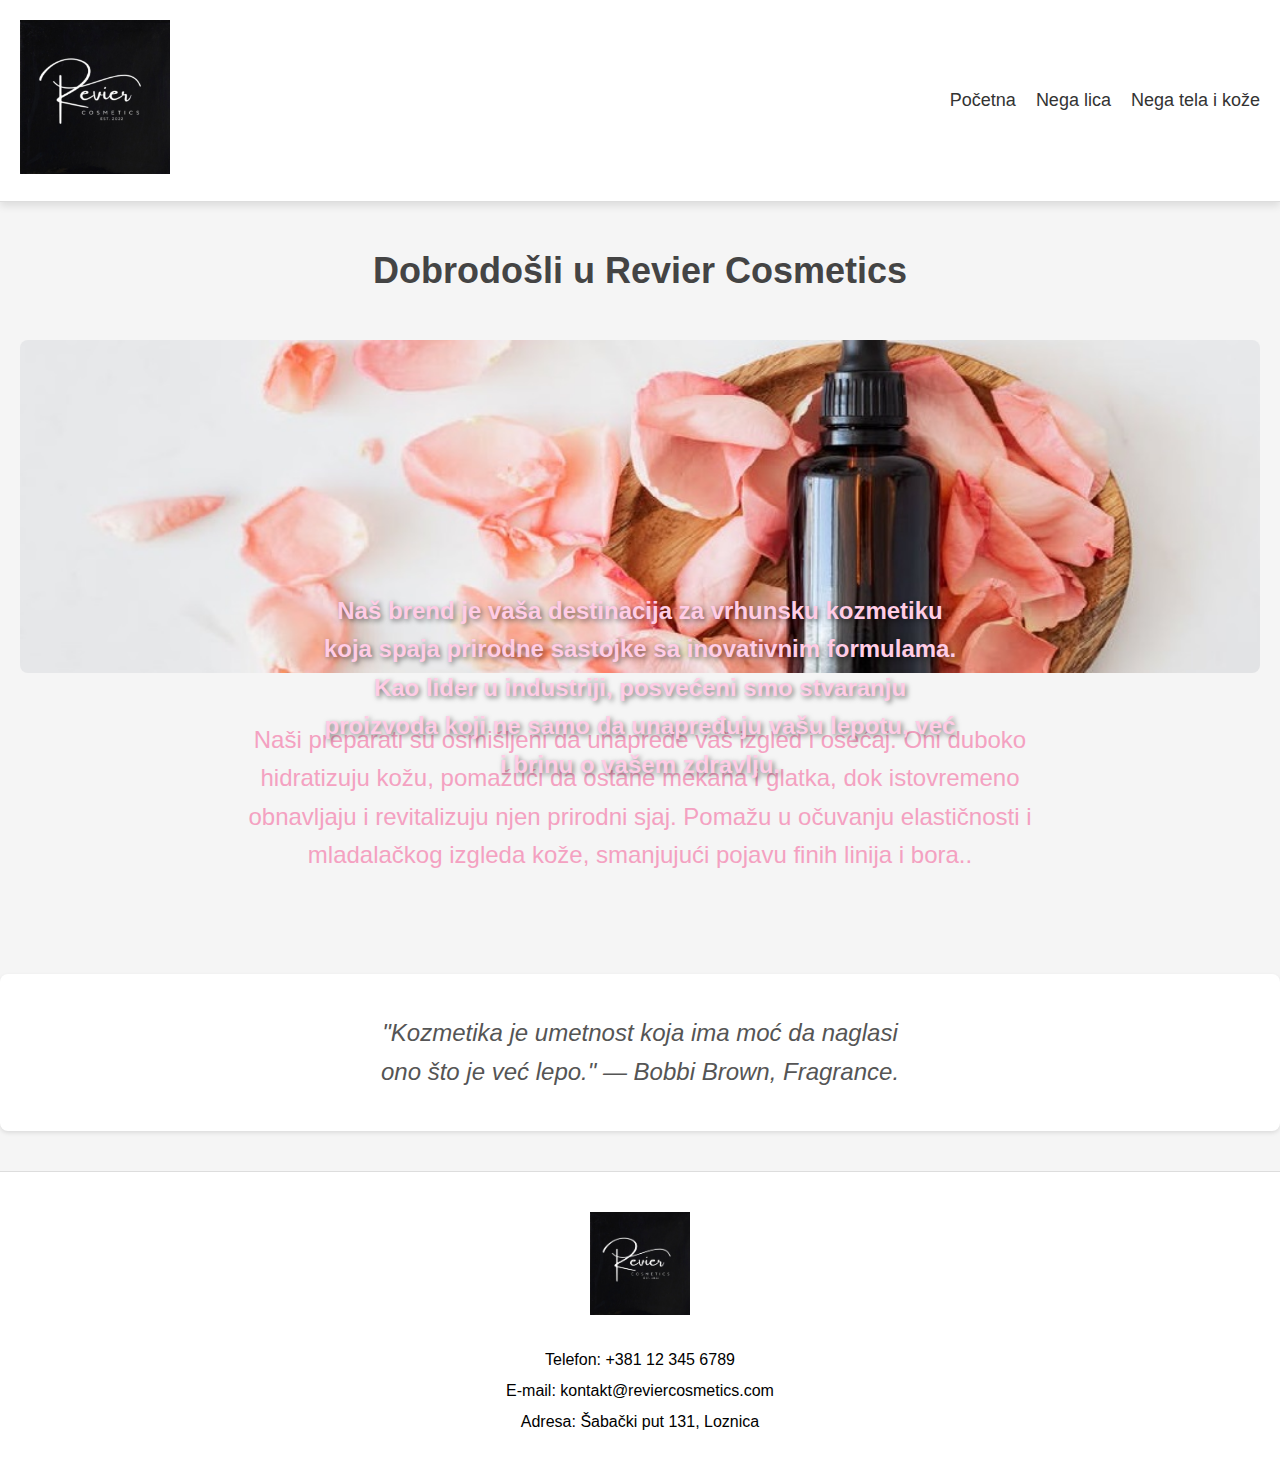
<file: index.html>
<!DOCTYPE html>
<html lang="sr">
<head>
  <meta charset="UTF-8">
  <meta name="viewport" content="width=device-width, initial-scale=1.0">
  <title>Revier Cosmetics - Početna</title>
  <link rel="stylesheet" href="style.css">
</head>
<body>

  <!-- Header sa logoom -->
  <header>
    <div class="logo">
      <img src="logo.jpg" alt="Revier Cosmetics Logo">
    </div>
    <nav>
      <ul>
        <li><a href="index.html">Početna</a></li>
        <li><a href="nega-lica.html">Nega lica</a></li>
        <li><a href="nega-tela.html">Nega tela i kože</a></li>
      </ul>
    </nav>
  </header>

  <!-- Početna stranica -->
  <section id="pocetna">
    <h1>Dobrodošli u Revier Cosmetics</h1>

    <!-- Slika ispod heading-a -->
    <div class="intro-image">
      <img src="pocetn.jpg" alt="Krema i latice"   style="width: 100%; height:250pt;" class="intro-img">
<div class="text-over-image" style="position: absolute; top: 70%; left: 50%; transform: translate(-50%, -20%); color: #FFCCE5; font-size: 24px; font-weight: bold; text-shadow: 2px 2px 5px rgba(0, 0, 0, 0.5); text-align: center;">
	  Naš brend je vaša destinacija za vrhunsku kozmetiku koja spaja prirodne sastojke sa inovativnim formulama. Kao lider u industriji, posvećeni smo stvaranju proizvoda koji ne samo da unapređuju vašu lepotu, već i brinu o vašem zdravlju.
	  </div>
    </div>

   <p style="font-size: 24px; color: #F4A1C1; font-family: 'Arial', sans-serif;">
	Naši preparati su osmišljeni da unaprede vaš izgled i osećaj. Oni duboko hidratizuju kožu, pomažući da ostane mekana i glatka, dok istovremeno obnavljaju i revitalizuju njen prirodni sjaj. Pomažu u očuvanju elastičnosti i mladalačkog izgleda kože, smanjujući pojavu finih linija i bora..
	</p>
  </section>

  <!-- Tekst citata -->
  <section id="quote">
    <blockquote>
      "Kozmetika je umetnost koja ima moć da naglasi ono što je već lepo." — Bobbi Brown, Fragrance.
    </blockquote>
  </section>

  <!-- Footer sa kontakt informacijama -->
  <footer>
    <div class="footer-logo">
      <img src="logo.jpg" alt="Revier Cosmetics Logo">
    </div>
    <div class="contact-info">
      <p><a href="tel:+381123456789">Telefon: +381 12 345 6789</a></p>
      <p><a href="mailto:kontakt@reviercosmetics.com">E-mail: kontakt@reviercosmetics.com</a></p>
      <p><a href="https://www.google.com/maps?q=Šabački+put+131,+Loznica" target="_blank">Adresa: Šabački put 131, Loznica</a></p>
    </div>
  </footer>

</body>
</html>
</file>
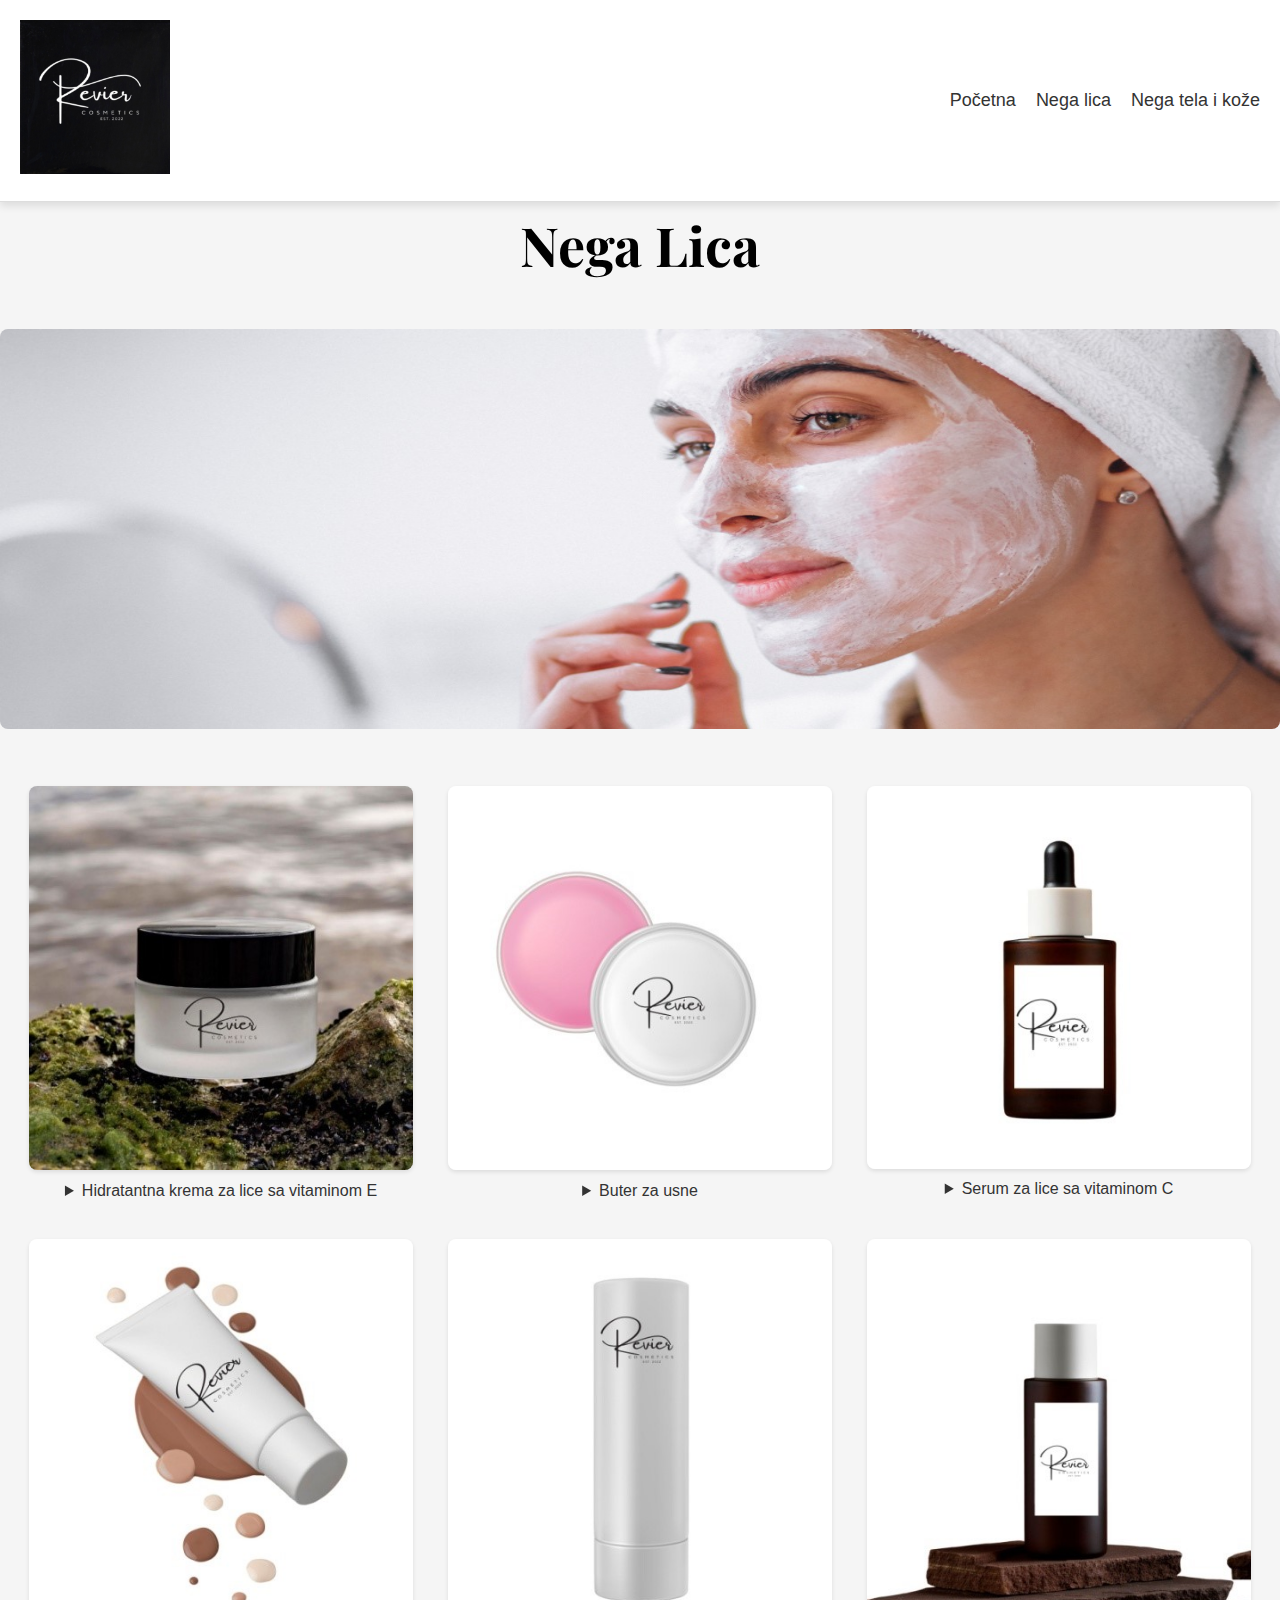
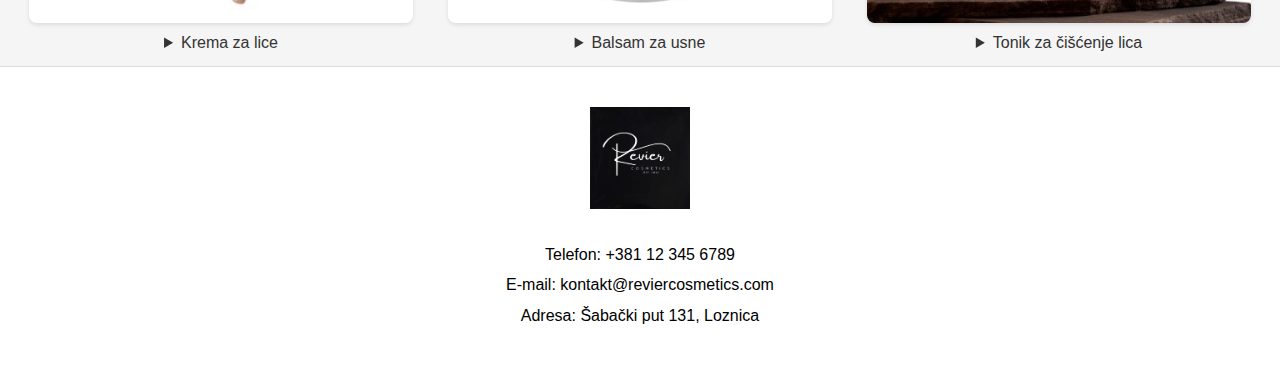
<file: nega-lica.html>
<!DOCTYPE html>
<html lang="sr">
<head>
  <meta charset="UTF-8">
  <meta name="viewport" content="width=device-width, initial-scale=1.0">
  <title>Nega Lica - Revier Cosmetics</title>
  <link rel="stylesheet" href="style.css">
  <link href="https://fonts.googleapis.com/css2?family=Playfair+Display:wght@600&display=swap" rel="stylesheet">
  
</head>
<body>

  <!-- Header sa logoom -->
  <header>
    <div class="logo">
      <img src="logo.jpg" alt="Revier Cosmetics Logo">
    </div>
    <nav>
      <ul>
        <li><a href="index.html">Početna</a></li>
        <li><a href="nega-lica.html">Nega lica</a></li>
        <li><a href="nega-tela.html">Nega tela i kože</a></li>
      </ul>
    </nav>
  </header>

  <!-- Nega lica stranica -->
  <section id="nega-lica">
    <h1 style="text-align: center; font-family: 'Playfair Display', serif; font-size: 54px; color:black;">
      Nega Lica
    </h1>

    <!-- Slika ispod heading-a -->
    <div class="intro-image">
      <img src="nega-lica.jpg" style="width: 100%; height:300pt;" alt="Nega lica" class="intro-img">
    </div>

    <!-- Galerija slika sa proizvodima za negu lica -->
    <div class="product-gallery">
      <figure>
        <img src="krema-hidratanta.jpg" alt="Krema 1">
        <details>
          <summary>Hidratantna krema za lice sa vitaminom E</summary>
          <p class="product-description">Krema koja duboko hidrira kožu lica i pruža zaštitu od spoljnih uticaja. Vitamin E pomaže u očuvanju mladalačkog izgleda i elastičnosti kože. Ključni sastojici su vitamin E, hijaluronska kiselina, ekstrakt aloe vera. Pakovanje je 50 ml staklena tegla.Ciljna grupa su potrošači koji traže visoko efikasnu hidratantnu kremu za svakodnevnu upotrebu. Cena 1690,00rsd.</p>
        </details>
      </figure>

      <figure>
        <img src="buter-usne.jpg" alt="Krema 2">
        <details>
          <summary>Buter za usne</summary>
          <p class="product-description">Štiti kožu od spoljašnjih uticaja. Sadrži masna negujuće sastojke prirodnog porekla.Ostavlja usne mekanim, glatkim i privlačnim. Ključni sastojci su suncokretovo ulje, pčelinji vosak, lanolin. Pakovanje je 10 g metalna kutijica. Preporuka za sve uzraste u hladnijem vremenskom period, prvenstveno kako bi se održala mekoća i glatkoća usana. Cena 350,00 rsd.</p>
        </details>
      </figure>

      <figure>
        <img src="vitaminc.jpg" alt="Krema 3">
        <details>
          <summary>Serum za lice sa vitaminom C</summary>
          <p class="product-description">Koristi se i ujutro i uveče kako bi ste maksimalno iskoristili njegove zaštitne moći tokom dana. Ključni sastojci su vitamin C, nijacinamid, simcilna kiselina. Pakovanje je od 30 ml staklena bočica sa pipetom za lakše nanošenje. Za žene i sve tipove kože ali pre svega žene koje nisu osetljive na vitamin C. Cena 1649 rsd.</p>
        </details>
      </figure>

      <figure>
        <img src="kremalice.jpg" alt="Krema 4">
        <details>
          <summary>Krema za lice</summary>
          <p class="product-description">Krema za dnevnu negu lica dostupna za sve tipove kože, za osetljivu, mešovitu i zrelu kožu. Ova krema pomaže da se koža zategne i snabde vlagom. Ključni sastojci su vitamin E, hijaluronska kiselina, ekstrakt aloe vera. Pakovanje je 50 ml tuba. Žene koje žele da osećaju svežinu tokom celog dana, bez lepljivog osećaja sa neodoljivim mirisom is vežinom. Cena 999 rsd.</p>
        </details>
      </figure>

      <figure>
        <img src="balsamusne.jpg" alt="Krema 5">
        <details>
          <summary>Balsam za usne</summary>
          <p class="product-description">Balsam hidrira i štiti usne od isušivanja i oštećenja. Sadrži sastojke koji pomažu u zadržavanju vlage i obnavljanju suve i ispucale kože usana. Ključni sastojci su shea butter, kokosovo ulje, vitamin E, pčelinji vosak, ulje jojobe. Pakovanje je 4,4g stik. Ciljna grupa ovog proizvoda su svi uzrasti od mladih devojaka do žena u zrelim godinama. Cena 200 rsd.</p>
        </details>
      </figure>

      <figure>
        <img src="toniklice.jpg" alt="Krema 6">
        <details>
          <summary>Tonik za čišćenje lica</summary>
          <p class="product-description">Osvežavajući tonik za lice za normalnu i mešovitu kožu. Intezivno hidrira i čisti kožu lica. Nežno otklanja ostatke šminke i prljavštine i priprema lice za dalje korake nege. Za čist i blistav ten.Ovaj proizvod je bez boja, bez nano čestica, bez parabena, bez parafina, Ph neutralan.Upakovan je u 200 ml staklena bocu .Proizvod je namenjen za mlade radno aktivne žene gde na kraju dana imaju potrebu da lako skinu šminku sa svog lica. Za žene sa osetljivom kožom. Cena 599 rsd..</p>
        </details>
      </figure>
    </div>
  </section>

  <!-- Footer sa kontakt informacijama -->
  <footer>
    <div class="footer-logo">
      <img src="logo.jpg" alt="Revier Cosmetics Logo">
    </div>
    <div class="contact-info">
      <p><a href="tel:+381123456789" style="color: black; text-decoration: none;">Telefon: +381 12 345 6789</a></p>
      <p><a href="mailto:kontakt@reviercosmetics.com" style="color: black; text-decoration: none;">E-mail: kontakt@reviercosmetics.com</a></p>
      <p><a href="https://www.google.com/maps?q=Šabački+put+131,+Loznica" target="_blank" style="color: black; text-decoration: none;">Adresa: Šabački put 131, Loznica</a></p>
    </div>
  </footer>

</body>
</html>
</file>
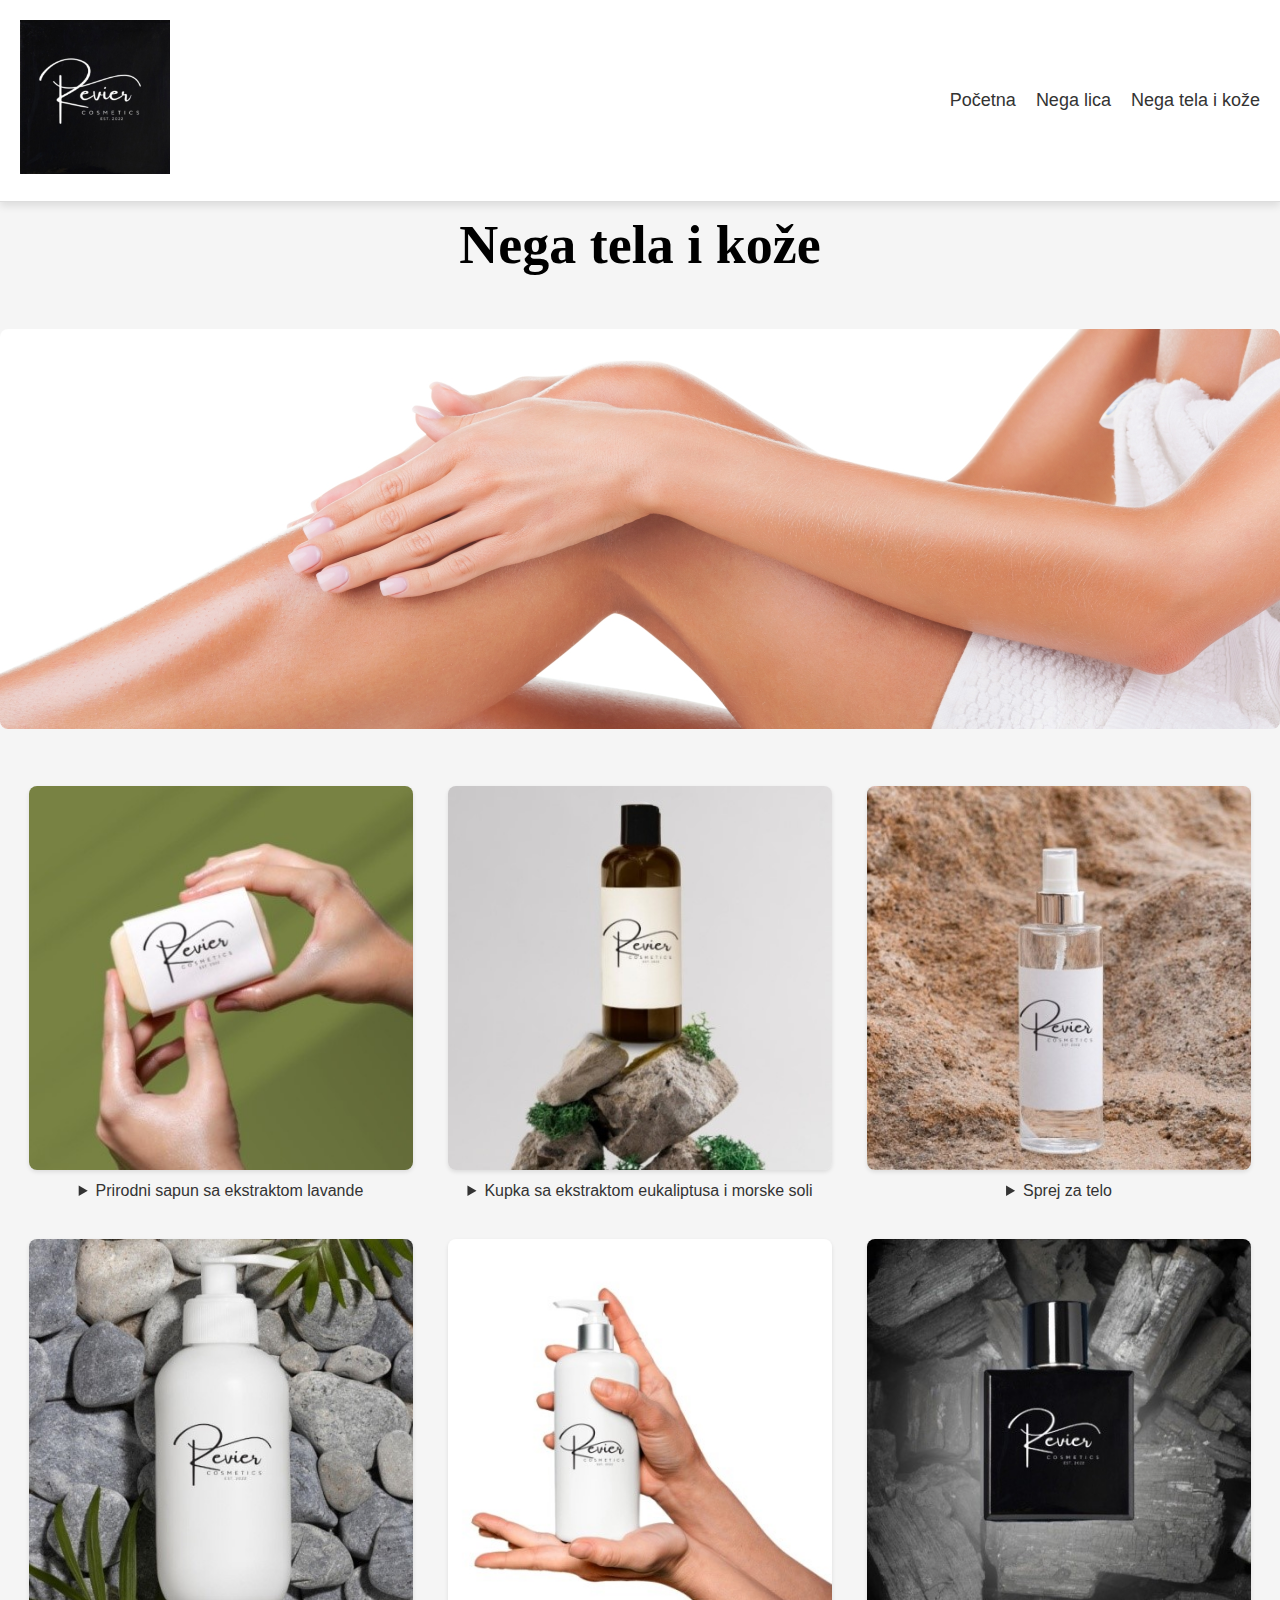
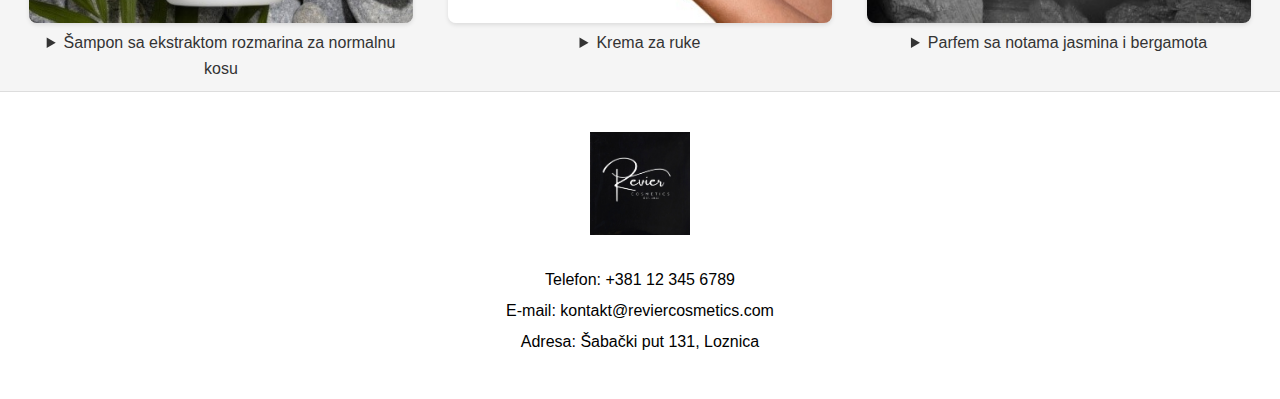
<file: nega-tela.html>
<!DOCTYPE html>
<html lang="sr">
<head>
  <meta charset="UTF-8">
  <meta name="viewport" content="width=device-width, initial-scale=1.0">
  <title>Nega Tela i Kože - Revier Cosmetics</title>
  <link rel="stylesheet" href="style.css">
</head>
<body>

  <!-- Header sa logoom -->
  <header>
    <div class="logo">
      <img src="logo.jpg" alt="Revier Cosmetics Logo">
    </div>
    <nav>
      <ul>
        <li><a href="index.html">Početna</a></li>
        <li><a href="nega-lica.html">Nega lica</a></li>
        <li><a href="nega-tela.html">Nega tela i kože</a></li>
      </ul>
    </nav>
  </header>

  <!-- Nega lica stranica -->
  <section id="nega-lica">
    <h1 style="text-align: center; font-family: 'Playfair Display', serif; font-size: 54px; color:black;">
      Nega tela i kože
    </h1>

    <!-- Slika ispod heading-a -->
    <div class="intro-image">
      <img src="telo.jpg" style="width: 100%; height:300pt;" alt="Nega tela i kože" class="intro-img">
    </div>

    <!-- Galerija slika sa proizvodima za negu lica -->
    <div class="product-gallery">
      <figure>
        <img src="sapun.jpg" alt="Krema 1">
        <details>
          <summary>Prirodni sapun sa ekstraktom lavande</summary>
          <p class="product-description">Ovaj sapun je formulisan sa prirodnim ekstraktima lavande koji pružaju umirujuće i osvežavajuće efekte. Idealno za svakodnevnu upotrebu, ovaj sapun pomaže u očuvanju prirodne vlažnosti kože i ostavlja kožu mekom i mirisnom. Sapun je napravljen od ekstrakta lavande, kokosovo ulje, maslinovo ulje. Sapun je 100 g čvrsti blok, pakovan u reciklabilnu papirnu ambalažu. Namenjen je  potrošačima koji preferiraju prirodne sapune sa umirujućim svojstvima. Cena 400 rsd.</p>
        </details>
      </figure>

      <figure>
        <img src="kupka.jpg" alt="Krema 2">
        <details>
          <summary>Kupka sa еkstraktom еukaliptusa i morske soli</summary>
          <p class="product-description">Kupka koja pruža opuštanje i osveženje uz pomoć ekstrakta eukaliptusa i morske soli. Idealna za umorne mišiće i stres, pomaže u relaksaciji i revitalizaciji tela. Ključni sastojci su ekstrakt eukaliptusa, morska so, eterična ulja. Spakovana je u  200ml  u boci sa zatvaračem, pakovanje u reciklabilnom materijalu.Ova kupka je namenjena potrošačima koji traže proizvode za opuštanje i revitalizaciju tokom kupanja. Cena 890 rsd.	</p>
        </details>
      </figure>

      <figure>
        <img src="sprej.jpg" alt="Krema 3">
        <details>
          <summary>Sprej za telo</summary>
          <p class="product-description">Za razliku od parfema vodenastiji je i sadrži molecule mirisa i njegova aroma je manje intezivna i nije tako dugotrajna. Ključni sastojci su alkohol, parfem, voda, bezil i cinamil. Sprej je spakovan u 150 ml staklena boca. Namenjen je  ženama koje žele da osećaju svežinu tokom celog dana, bez lepljivog osećaja sa neodoljivim mirisom i svežinom. Cena 599 rsd.</p>
        </details>
      </figure>

      <figure>
        <img src="sampon.jpg" alt="Krema 4">
        <details>
          <summary>Šampon sa ekstraktom rozmarina za normalnu kosu</summary>
		  <p class="product-description">Šampon obogaćen ekstraktom rozmarina koji pomaže u očuvanju zdravlja kose i poboljšava cirkulaciju u vlasištu. Pogodan za svakodnevnu upotrebu. Ključni sastojci su ekstrakt rozmarina, pantenol, biljni proteini. Upakovan je u 300 ml boca sa pumpicom. Namenjen je  potrošačima  koji traže prirodan šampon za normalnu kosu. Cena 999 rsd.</p>
        </details>
      </figure>

      <figure>
        <img src="kremaruke.jpg" alt="Krema 5">
        <details>
          <summary>Krema za ruke</summary>
		  <p class="product-description">Krema za ruke i nokte- tonira i vraća elastičnost, intezivno hidrira i hrani, efikasno smanjuje hrapavost, jača nokte, omekšava zanoktice, smanjuje proširene bore, podmlađuje. Ključni sastojci su rich nourishing, complex, aragnovo ulje, ulje pšeničnih klica, prirodni betain, D-pantenol alanton.Ova krema je namenjena za sve uzraste za svakodnevnu upotrebu. Cena 125 rsd</p>
        </details>
      </figure>

      <figure>
        <img src="parfem.jpg" alt="Krema 6">
        <details>
          <summary>Parfem sa notama jasmina i bergamota</summary>
		  <p class="product-description">Luksuzni parfem sa osvežavajućim notama jasmina i bergamota, idealan za svakodnevnu upotrebu. Ovaj parfem pruža sofisticiran i dugotrajan miris. Ključni sastojci su jasmin, bergamot, beli mošus. Spakovan je  50 ml stakleni flakon. A namenjen je potrošačima koji traže elegantan i dugotrajan parfem. Cena 7190 rsd.</p>
        </details>
      </figure>
    </div>
  </section>

  <!-- Footer sa kontakt informacijama -->
  <footer>
    <div class="footer-logo">
      <img src="logo.jpg" alt="Revier Cosmetics Logo">
    </div>
    <div class="contact-info">
      <p><a href="tel:+381123456789" style="color: black; text-decoration: none;">Telefon: +381 12 345 6789</a></p>
      <p><a href="mailto:kontakt@reviercosmetics.com" style="color: black; text-decoration: none;">E-mail: kontakt@reviercosmetics.com</a></p>
      <p><a href="https://www.google.com/maps?q=Šabački+put+131,+Loznica" target="_blank" style="color: black; text-decoration: none;">Adresa: Šabački put 131, Loznica</a></p>
    </div>
  </footer>

</body>
</html>
</file>
<file: style.css>
/* Osnovni stilovi za ceo sajt */
* {
    margin: 0;
    padding: 0;
    box-sizing: border-box;
    font-family: Arial, sans-serif;
}

body {
    background-color: #f5f5f5; /* Svetlo siva pozadina */
    color: #333; /* Tamno siva boja teksta */
    line-height: 1.6;
}

/* Header */
header {
    background-color: #fff;
    padding: 20px;
    border-bottom: 1px solid #ddd; /* Svetli razdelnik */
    display: flex;
    justify-content: space-between;
    align-items: center;
    box-shadow: 0px 4px 8px rgba(0, 0, 0, 0.1); /* Lagana senka ispod header-a */
}

header .logo img {
    width: 150px;
    height: auto;
}

nav ul {
    list-style-type: none;
    display: flex;
    gap: 20px;
}

nav ul li {
    display: inline;
}

nav ul li a {
    text-decoration: none;
    color: #333;
    font-size: 18px;
    transition: color 0.3s ease;
}

nav ul li a:hover {
    color: #00aaff; /* Plava boja prilikom hover-a */
}

/* Početna stranica */
section#pocetna {
    padding: 40px 20px;
    text-align: center;
}

section#pocetna h1 {
    font-size: 36px;
    margin-bottom: 20px;
    color: #444;
}

section#pocetna p {
    font-size: 18px;
    max-width: 800px;
    margin: 0 auto 20px auto;
}

/* Slika ispod heading-a */
.intro-image {
    margin: 40px 0;
}

.intro-img {
    max-width: 100%;
    height: auto;
    border-radius: 8px;
}

/* Citat */
#quote {
    margin: 40px 0;
    text-align: center;
    padding: 20px;
    background-color: #fff;
    border-radius: 8px;
    box-shadow: 0px 2px 4px rgba(0, 0, 0, 0.1);
}

#quote blockquote {
    font-size: 24px;
    font-style: italic;
    color: #555;
    max-width: 600px;
    margin: 0 auto;
    padding: 20px;
    text-align: center;
}

/* Footer */
footer {
    background-color: #fff;
    padding: 40px 20px;
    text-align: center;
    border-top: 1px solid #ddd;
    display: flex;
    flex-direction: column;
    align-items: center;
}

footer .footer-logo img {
    width: 100px;
    height: auto;
    margin-bottom: 20px;
}

footer .contact-info p {
    font-size: 16px;
    margin: 5px 0;
}

footer .contact-info a {
    text-decoration: none;
    color: black;
}

footer .contact-info a:hover {
    text-decoration: underline;
}

/* Galerija slika */
.product-gallery {
    display: flex;
    flex-wrap: wrap;
    justify-content: center;
    gap: 15px;
    margin-top: 20px;
}

.product-gallery figure {
    width: 30%;
    text-align: center;
    margin: 10px;
}

.product-gallery img {
    width: 100%;
    border-radius: 8px;
    box-shadow: 0px 2px 4px rgba(0, 0, 0, 0.1);
}

.product-gallery figcaption {
    margin-top: 10px;
    font-size: 14px;
    color: #666;
}

/* Responzivnost - mobilni uređaji */
@media (max-width: 768px) {
    nav ul {
        flex-direction: column;
        gap: 10px;
    }

    .intro-img {
        width: 100%;
    }

    .product-gallery figure {
        width: 100%;
    }
}
</file>
